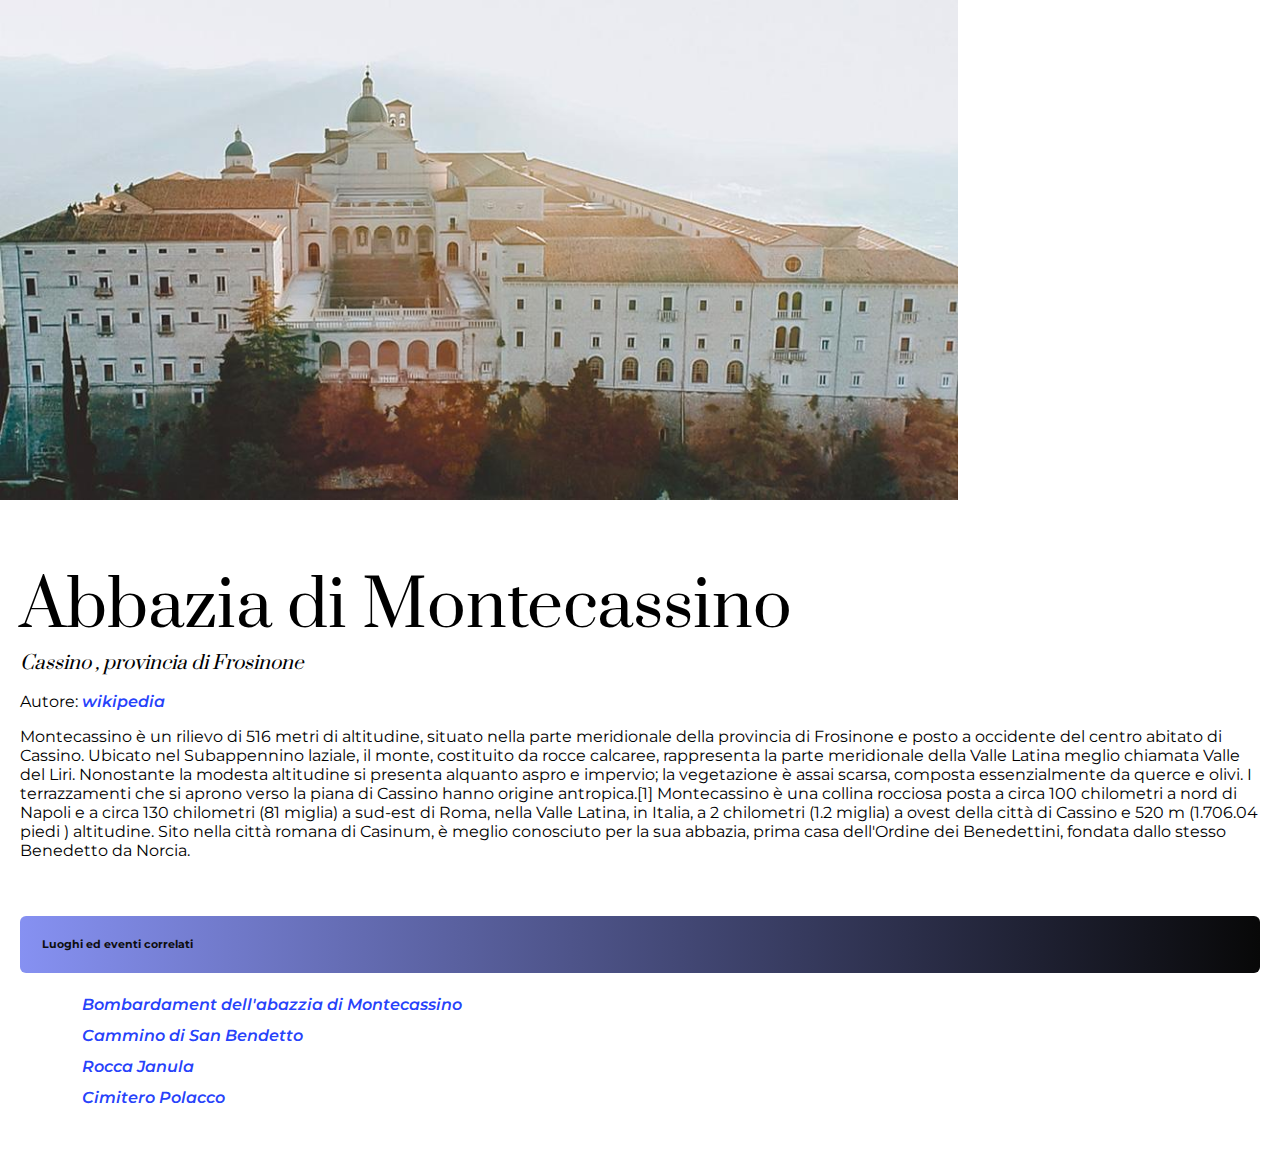
<file: index.html>
<!DOCTYPE html>
<html lang="en">
<head>
    <meta charset="UTF-8">
    <meta name="viewport" content="width=device-width, initial-scale=1.0">
    <title>CASSINO E DINTORNI</title>
    <link rel="stylesheet" href="style.css" />
</head>
<body>
    <div class="image-container">
    </div>
    
    <div class="main-section">
        <h1>Abbazia di Montecassino</h1>
       <h3>Cassino , provincia di Frosinone</h3>
       <p>
        Autore:
        <a href="https://it.wikipedia.org/wiki/Montecassino">wikipedia</a>
        </p>
        <p> Montecassino è un rilievo di 516 metri di altitudine, situato nella parte meridionale della provincia di Frosinone e posto a occidente del centro abitato di Cassino.
            Ubicato nel Subappennino laziale, il monte, costituito da rocce calcaree, rappresenta la parte meridionale della Valle Latina meglio chiamata Valle del Liri. Nonostante la modesta altitudine si presenta alquanto aspro e impervio; la vegetazione è assai scarsa, composta essenzialmente da querce e olivi. I terrazzamenti che si aprono verso la piana di Cassino hanno origine antropica.[1]
            Montecassino è una collina rocciosa posta a circa 100 chilometri a nord di Napoli e a circa 130 chilometri (81 miglia) a sud-est di Roma, nella Valle Latina, in Italia, a 2 chilometri (1.2 miglia) a ovest della città di Cassino e 520 m (1.706.04 piedi ) altitudine. Sito nella città romana di Casinum, è meglio conosciuto per la sua abbazia, prima casa dell'Ordine dei Benedettini, fondata dallo stesso Benedetto da Norcia.    
        </p>
        <h6>
            Luoghi ed eventi correlati
        </h6>
        <ul id="special-list">
           <li><a href="Bombardamento Montecassino.html">Bombardament dell'abazzia di Montecassino</a></li>
           <li><a href="cammino di San Bendettto.html">Cammino di San Bendetto</a></li>
           <li><a href="Rocca Janula.html">Rocca Janula</a></li>
           <li><a href="cimitero polacco.html">Cimitero Polacco</a></li>
        </ul>
   </div>
</body>
</html>
</file>
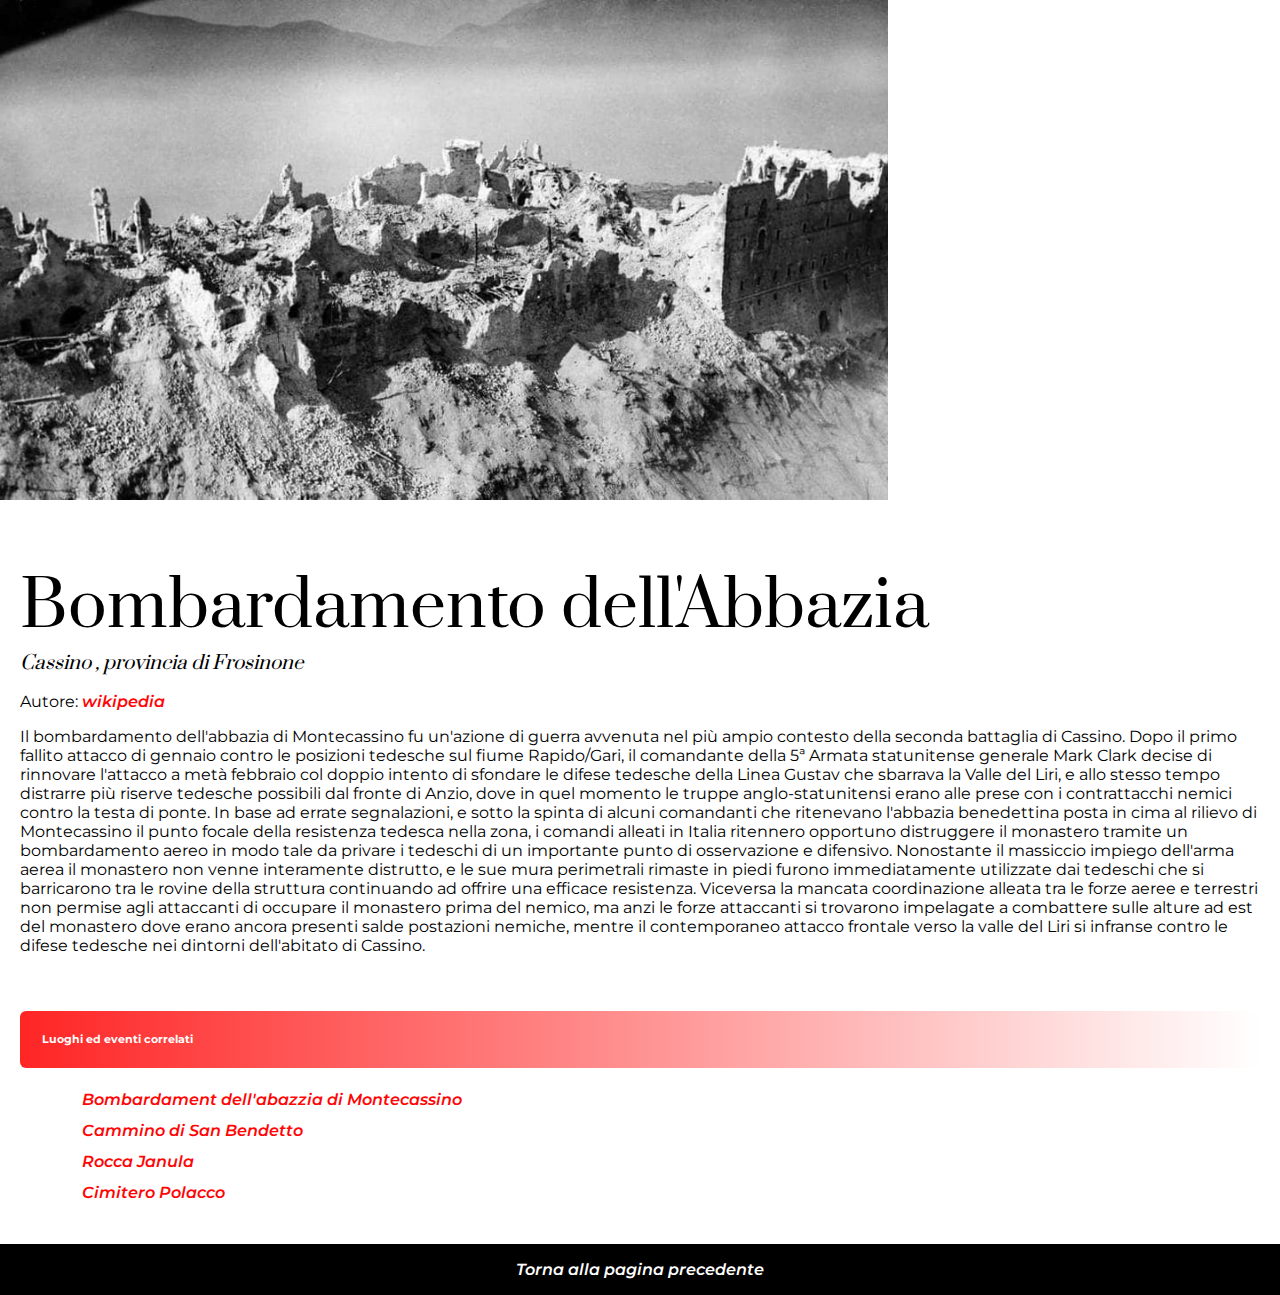
<file: Bombardamento Montecassino.html>
<!DOCTYPE html>
<html lang="en">
<head>
    <meta charset="UTF-8">
    <meta name="viewport" content="width=device-width, initial-scale=1.0">
    <title>CASSINO E DINTORNI</title>
    <link rel="stylesheet" href="style2.css" />
</head>
<body>
    <div class="image-container">
    </div>
    
    <div class="main-section">
        <h1>Bombardamento dell'Abbazia</h1>
       <h3>Cassino , provincia di Frosinone</h3>
       <p>
        Autore:
        <a href="https://it.wikipedia.org/wiki/Bombardamento_dell%27abbazia_di_Montecassino">wikipedia</a>
        </p>
        <p> Il bombardamento dell'abbazia di Montecassino fu un'azione di guerra avvenuta nel più ampio contesto della seconda battaglia di Cassino. Dopo il primo fallito attacco di gennaio contro le posizioni tedesche sul fiume Rapido/Gari, il comandante della 5ª Armata statunitense generale Mark Clark decise di rinnovare l'attacco a metà febbraio col doppio intento di sfondare le difese tedesche della Linea Gustav che sbarrava la Valle del Liri, e allo stesso tempo distrarre più riserve tedesche possibili dal fronte di Anzio, dove in quel momento le truppe anglo-statunitensi erano alle prese con i contrattacchi nemici contro la testa di ponte.

            In base ad errate segnalazioni, e sotto la spinta di alcuni comandanti che ritenevano l'abbazia benedettina posta in cima al rilievo di Montecassino il punto focale della resistenza tedesca nella zona, i comandi alleati in Italia ritennero opportuno distruggere il monastero tramite un bombardamento aereo in modo tale da privare i tedeschi di un importante punto di osservazione e difensivo. Nonostante il massiccio impiego dell'arma aerea il monastero non venne interamente distrutto, e le sue mura perimetrali rimaste in piedi furono immediatamente utilizzate dai tedeschi che si barricarono tra le rovine della struttura continuando ad offrire una efficace resistenza. Viceversa la mancata coordinazione alleata tra le forze aeree e terrestri non permise agli attaccanti di occupare il monastero prima del nemico, ma anzi le forze attaccanti si trovarono impelagate a combattere sulle alture ad est del monastero dove erano ancora presenti salde postazioni nemiche, mentre il contemporaneo attacco frontale verso la valle del Liri si infranse contro le difese tedesche nei dintorni dell'abitato di Cassino.
            </p>
        <h6>
            Luoghi ed eventi correlati
        </h6>
        <ul id="special-list">
           <li><a href="Bombardamento Montecassino.html">Bombardament dell'abazzia di Montecassino</a></li>
           <li><a href="cammino di San Bendettto.html">Cammino di San Bendetto</a></li>
           <li><a href="Rocca Janula.html">Rocca Janula</a></li>
           <li><a href="cimitero polacco.html">Cimitero Polacco</a></li>
        </ul>
   </div>
   <div class="footer";>
    <footer><a href="index.html"style="color: white;">Torna alla pagina precedente</a></footer>
   </div>
</body>
</html>
</file>
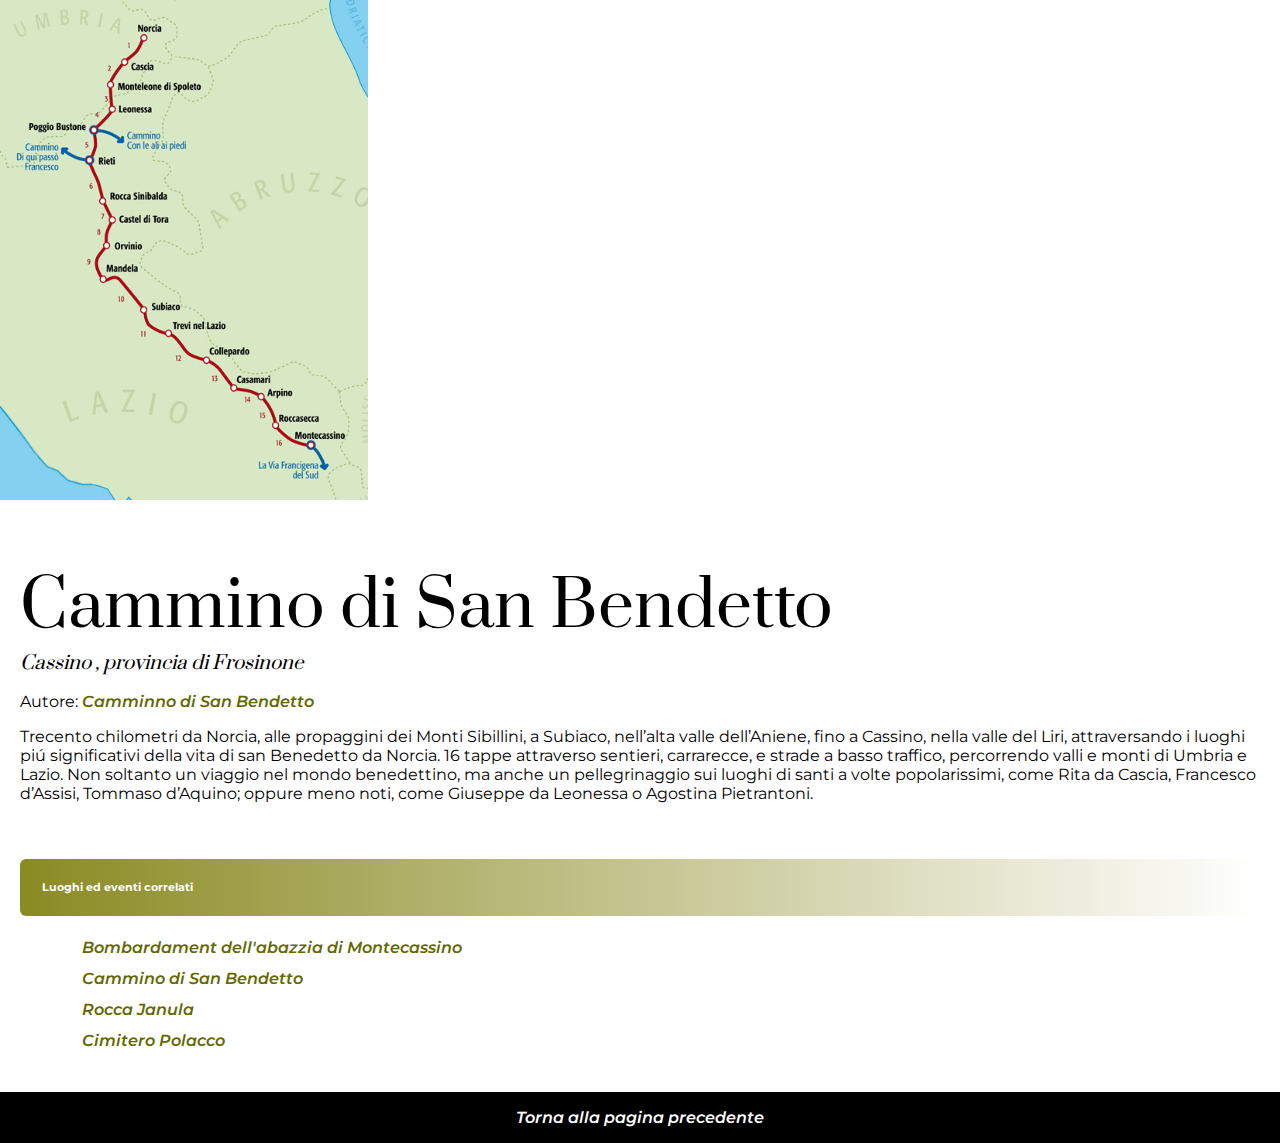
<file: cammino di San Bendettto.html>
<!DOCTYPE html>
<html lang="en">
<head>
    <meta charset="UTF-8">
    <meta name="viewport" content="width=device-width, initial-scale=1.0">
    <title>CASSINO E DINTORNI</title>
    <link rel="stylesheet" href="style3.css" />
</head>
<body>
    <div class="image-container">
    </div>
    
    <div class="main-section">
        <h1>Cammino di San Bendetto</h1>
       <h3>Cassino , provincia di Frosinone</h3>
       <p>
        Autore:
        <a href="https://www.camminodibenedetto.it">Camminno di San Bendetto</a>
        </p>
        <p> Trecento chilometri da Norcia, alle propaggini dei Monti Sibillini, a Subiaco, nell’alta valle dell’Aniene, fino a Cassino, nella valle del Liri, attraversando i luoghi piú significativi della vita di san Benedetto da Norcia. 16 tappe attraverso sentieri, carrarecce, e strade a basso traffico, percorrendo valli e monti di Umbria e Lazio. Non soltanto un viaggio nel mondo benedettino, ma anche un pellegrinaggio sui luoghi di santi a volte popolarissimi, come Rita da Cascia, Francesco d’Assisi, Tommaso d’Aquino; oppure meno noti, come Giuseppe da Leonessa o Agostina Pietrantoni.
            </p>
        <h6>
            Luoghi ed eventi correlati
        </h6>
        <ul id="special-list">
           <li><a href="Bombardamento Montecassino.html">Bombardament dell'abazzia di Montecassino</a></li>
           <li><a href="cammino di San Bendettto.html">Cammino di San Bendetto</a></li>
           <li><a href="Rocca Janula.html">Rocca Janula</a></li>
           <li><a href="cimitero polacco.html">Cimitero Polacco</a></li>
        </ul>
   </div>
   <div class="footer";>
    <footer><a href="index.html"style="color: white;">Torna alla pagina precedente</a></footer>
   </div>
</body>
</html>
</file>
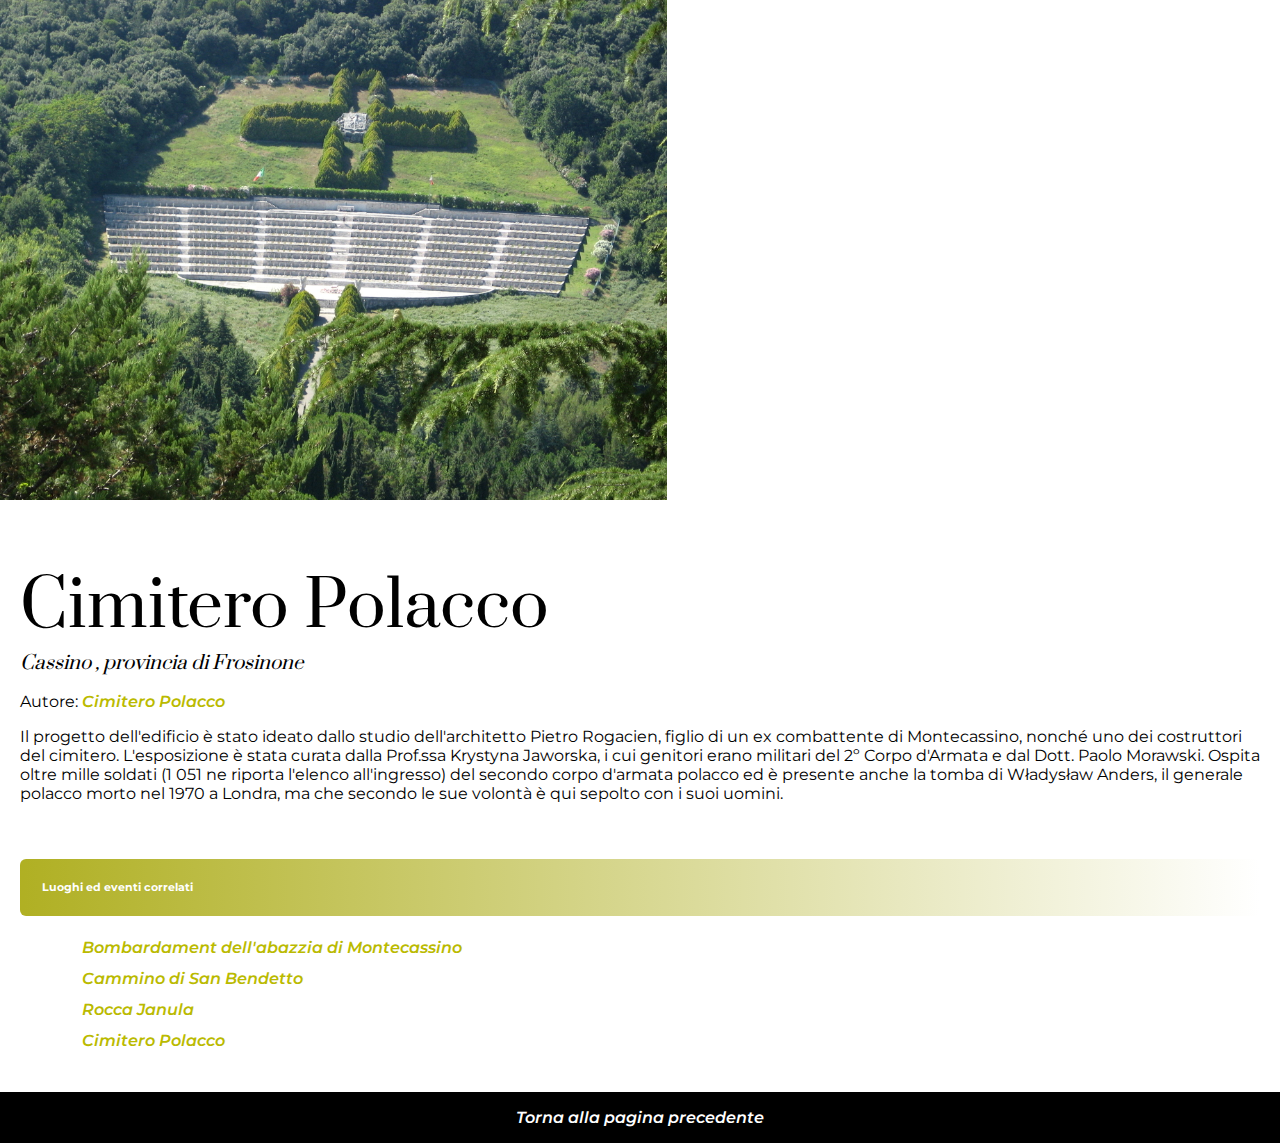
<file: cimitero polacco.html>
<!DOCTYPE html>
<html lang="en">
<head>
    <meta charset="UTF-8">
    <meta name="viewport" content="width=device-width, initial-scale=1.0">
    <title>CASSINO E DINTORNI</title>
    <link rel="stylesheet" href="style5.css" />
</head>
<body>
    <div class="image-container">
    </div>
    
    <div class="main-section">
        <h1>Cimitero Polacco</h1>
       <h3>Cassino , provincia di Frosinone</h3>
       <p>
        Autore:
        <a href="https://it.wikipedia.org/wiki/Cimitero_militare_polacco_di_Montecassino">Cimitero Polacco</a>
        </p>
        <p> Il progetto dell'edificio è stato ideato dallo studio dell'architetto Pietro Rogacien, figlio di un ex combattente di Montecassino, nonché uno dei costruttori del cimitero. L'esposizione è stata curata dalla Prof.ssa Krystyna Jaworska, i cui genitori erano militari del 2º Corpo d'Armata e dal Dott. Paolo Morawski.
            Ospita oltre mille soldati (1 051 ne riporta l'elenco all'ingresso) del secondo corpo d'armata polacco ed è presente anche la tomba di Władysław Anders, il generale polacco morto nel 1970 a Londra, ma che secondo le sue volontà è qui sepolto con i suoi uomini.</p>
        <h6>
            Luoghi ed eventi correlati
        </h6>
        <ul id="special-list">
           <li><a href="Bombardamento Montecassino.html">Bombardament dell'abazzia di Montecassino</a></li>
           <li><a href="cammino di San Bendettto.html">Cammino di San Bendetto</a></li>
           <li><a href="Rocca Janula.html">Rocca Janula</a></li>
           <li><a href="cimitero polacco.html">Cimitero Polacco</a></li>
        </ul>
   </div>
   <div class="footer";>
    <footer><a href="index.html"style="color: white;">Torna alla pagina precedente</a></footer>
   </div>
</body>
</file>
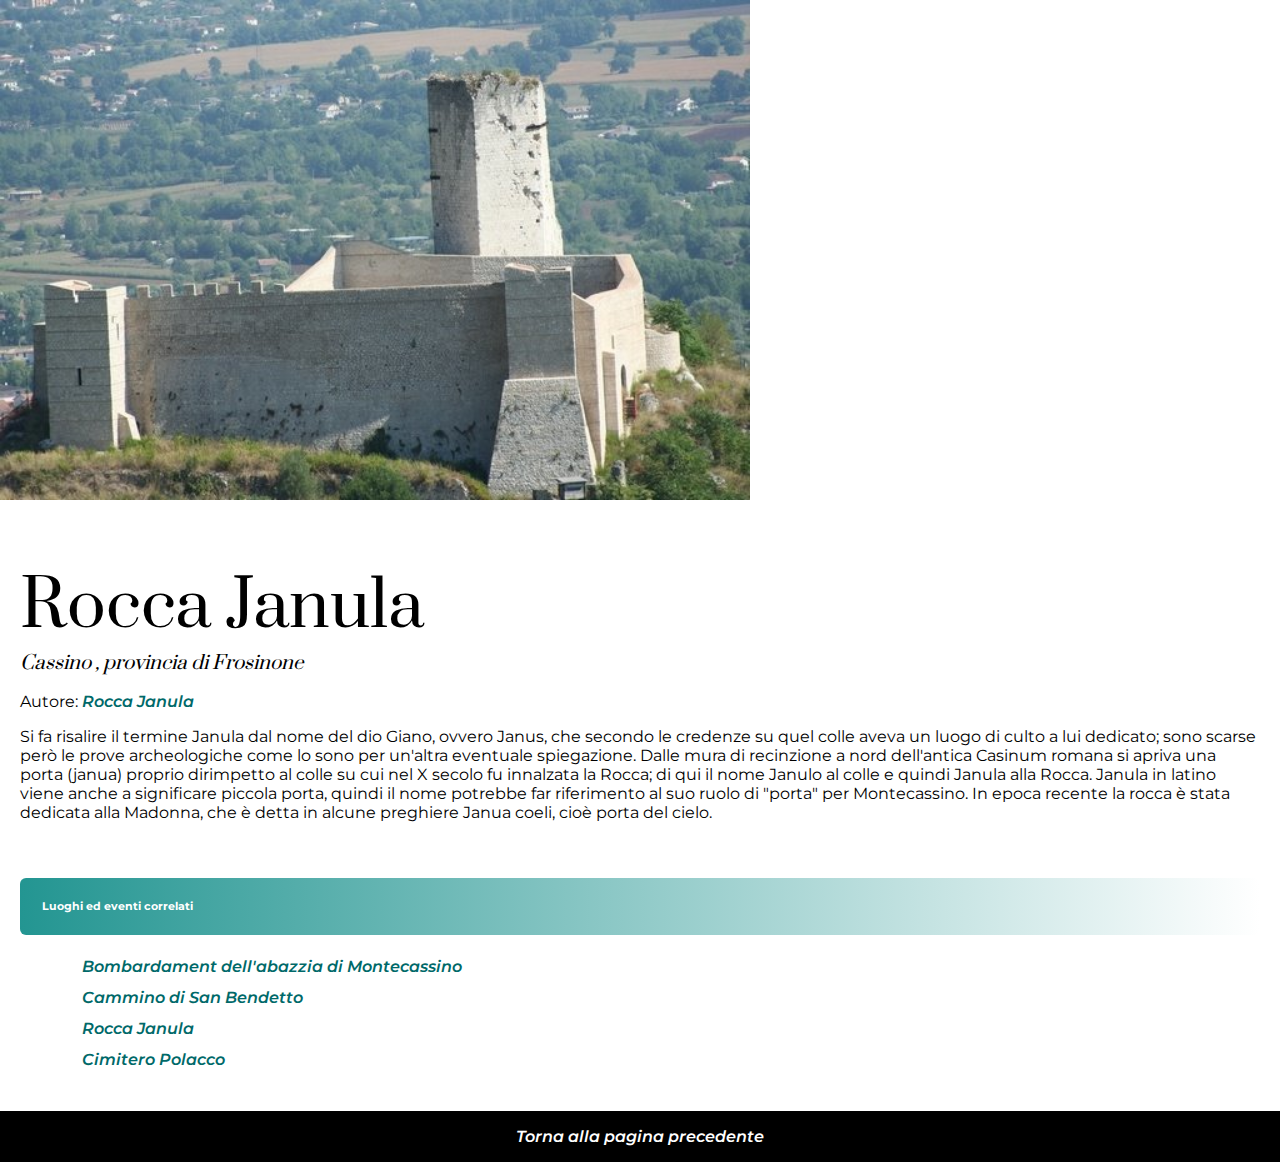
<file: Rocca Janula.html>
<!DOCTYPE html>
<html lang="en">
<head>
    <meta charset="UTF-8">
    <meta name="viewport" content="width=device-width, initial-scale=1.0">
    <title>CASSINO E DINTORNI</title>
    <link rel="stylesheet" href="style4.css" />
</head>
<body>
    <div class="image-container">
    </div>
    
    <div class="main-section">
        <h1>Rocca Janula</h1>
       <h3>Cassino , provincia di Frosinone</h3>
       <p>
        Autore:
        <a href="https://it.wikipedia.org/wiki/Rocca_Janula">Rocca Janula</a>
        </p>
        <p> Si fa risalire il termine Janula dal nome del dio Giano, ovvero Janus, che secondo le credenze su quel colle aveva un luogo di culto a lui dedicato; sono scarse però le prove archeologiche come lo sono per un'altra eventuale spiegazione. Dalle mura di recinzione a nord dell'antica Casinum romana si apriva una porta (janua) proprio dirimpetto al colle su cui nel X secolo fu innalzata la Rocca; di qui il nome Janulo al colle e quindi Janula alla Rocca. Janula in latino viene anche a significare piccola porta, quindi il nome potrebbe far riferimento al suo ruolo di "porta" per Montecassino. In epoca recente la rocca è stata dedicata alla Madonna, che è detta in alcune preghiere Janua coeli, cioè porta del cielo.
            </p>
        <h6>
            Luoghi ed eventi correlati
        </h6>
        <ul id="special-list">
           <li><a href="Bombardamento Montecassino.html">Bombardament dell'abazzia di Montecassino</a></li>
           <li><a href="cammino di San Bendettto.html">Cammino di San Bendetto</a></li>
           <li><a href="Rocca Janula.html">Rocca Janula</a></li>
           <li><a href="cimitero polacco.html">Cimitero Polacco</a></li>
        </ul>
   </div>
   <div class="footer";>
    <footer><a href="index.html"style="color: white;">Torna alla pagina precedente</a></footer>
   </div>
</body>
</file>
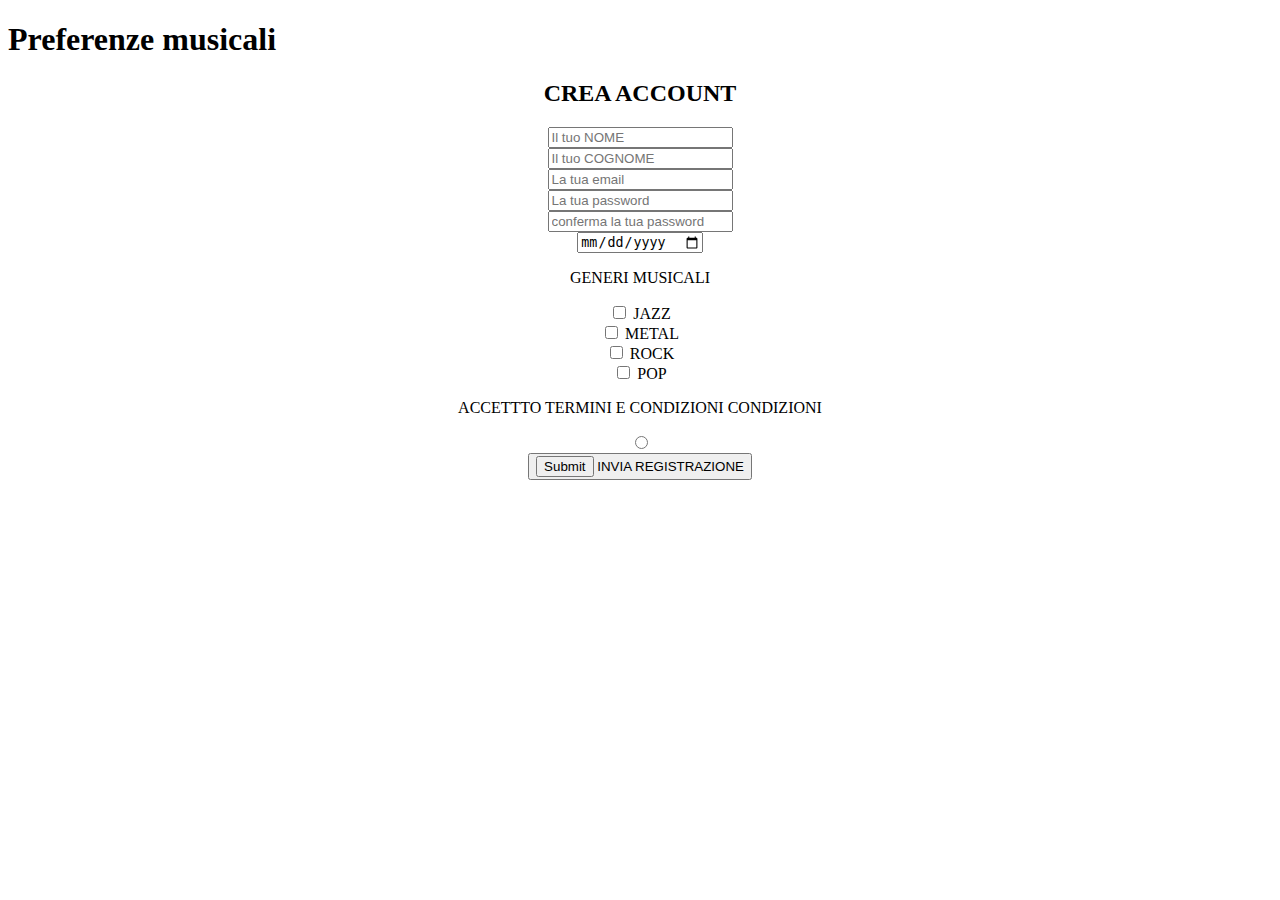
<file: esercitazioni/Frontend basics.html>
<!DOCTYPE html>
<html lang="en">
<head>
    <meta charset="UTF-8">
    <meta name="viewport" content="width=device-width, initial-scale=1.0">
    <title>Raccolta dati preferenze musicali</title>
</head>
<body>
    <div><h1>Preferenze musicali</h1></div>
    <div style="text-align: center;"> 
        <div><h2>CREA ACCOUNT</h2></div>
    </div>
    <form onsubmit="alert ('registrazione inviata')">
    <div style="text-align: center;"> 
        <input type="text" placeholder="Il tuo NOME">
    </div> 
    <div style="text-align: center;"> 
        <input type="text" placeholder="Il tuo COGNOME">
    </div> 
    <div style="text-align: center;"> 
        <input type="email" placeholder="La tua email">
    </div>
    <div style="text-align: center;"> 
        <input type="password" placeholder="La tua password">
    </div>
    <div style="text-align: center;"> 
        <input type="password" placeholder="conferma la tua password">
    </div>
    <div style="text-align: center;"> 
        <input type="date" placeholder="Data di nascita">
    </div>
    <div style="text-align: center;"> 
        <div><p>GENERI MUSICALI</p>  
            <div>
                <input type="checkbox" id="JAZZ" name="JAZZ"/>
                <label for="JAZZ">JAZZ</label>
              </div>
            
              <div>
                <input type="checkbox" id="METAL" name="METAL" />
                <label for="METAL">METAL</label>
              </div>
              <div><input type="checkbox" id="ROCK" name="ROCK" />
                <label for="ROCK">ROCK</label></div> 
                <div><input type="checkbox" id="POP" name="POP" />
                    <label for="POP">POP
                    </label></div> 
                    <div><p>ACCETTTO TERMINI E CONDIZIONI CONDIZIONI</p>
                        <DIV><input type="radio"></DIV>
                        <div><button><input type="submit" > INVIA REGISTRAZIONE</button>
                        </div>
                    </div>
        </div>
    </div>
</form>
</body>
</html>
</file>
<file: style.css>
@import url('https://fonts.googleapis.com/css2?family=Montserrat:ital,wght@0,100..900;1,100..900&display=swap');
@import url('https://fonts.googleapis.com/css2?family=Prata&display=swap');
body {
    margin: 0;
    padding: 0;
    font-family: "Montserrat", serif;
    }
    .main-section{
    padding: 20px;
    }
    .image-container{
    background-image: url(Montecassino.jpeg);
    background-size: contain;
    background-repeat: no-repeat;
    height: 500px;
    }
    h1 { 
        font-family: "prata", sans-serif;
        font-weight: 400;
        font-size: 64px;
        margin-bottom: 0;
    }
    h3 {
        font-family: "prata", sans-serif;
        font-weight: 400;
        font-style: italic;
        margin-top: 0;
        margin-bottom: 0;
    }
    a {
    font-weight: 600;
    font-style: italic;
    text-decoration: none;
    color: hwb(232 0% 2% / 0.863);
    }
    a :hover {
    color: #0026ffe7;
    }
    h6 {
    padding: 22px; 
    margin-bottom: 0px;
    margin-top: 56px;
    color: #0d0d0d;
    border-radius: 6px;
    background-image: linear-gradient(to right, hwb(234 45% 6% / 0.863), #080808);
    }
    #special-list {
    list-style-type: none;
    }
    li {
    padding-top: 6px;
    padding-bottom: 6px;
    padding-left: 22px;
    border-bottom: 1px #dfdfdf;
    }
</file>
<file: style2.css>
@import url('https://fonts.googleapis.com/css2?family=Montserrat:ital,wght@0,100..900;1,100..900&display=swap');
@import url('https://fonts.googleapis.com/css2?family=Prata&display=swap');
body{
margin: 0;
padding: 0;
font-family: "Montserrat", serif;
}
.main-section{
padding: 20px;
}
.image-container{
background-image: url(montecassino\ dopo\ il\ bombardamento-2.jpg);
background-size: contain;
background-repeat: no-repeat;
height: 500px;
}
h1 { 
font-family: "Prata", serif;
    font-weight: 400;
    font-size: 64px;
    margin-bottom: 0;
}
h3 {
font-family: "Prata", serif;
    font-weight: 400;
    font-style: italic;
    margin-top: 0;
    margin-bottom: 0;
}
a {
font-weight: 600;
font-style: italic;
text-decoration: none;
color: hwb(0 2% 0%);
}
a :hover {
color: #ff0000e7;
}
h6 {
padding: 22px; 
margin-bottom: 0px;
margin-top: 56px;
color: #ffffff;
border-radius: 6px;
background-image: linear-gradient(to right, hwb(0 1% 0% / 0.863), #ffffff);
}
#special-list {
list-style-type: none;
}
li {
padding-top: 6px;
padding-bottom: 6px;
padding-left: 22px;
border-bottom: 1px #dfdfdf;
}
.footer {
    padding: 16px;
    background-color: black;
    color: #ffffff;
    text-align: center;
}
</file>
<file: style3.css>
@import url('https://fonts.googleapis.com/css2?family=Montserrat:ital,wght@0,100..900;1,100..900&display=swap');
@import url('https://fonts.googleapis.com/css2?family=Prata&display=swap');
body{
margin: 0;
padding: 0;
font-family: "Montserrat", serif;
}
.main-section{
padding: 20px;
}
.image-container{
background-image: url(cammino.png);
background-size: contain;
background-repeat: no-repeat;
height: 500px;
}
h1 { 
font-family: "Prata", serif;
    font-weight: 400;
    font-size: 64px;
    margin-bottom: 0;
}
h3 {
font-family: "Prata", serif;
    font-weight: 400;
    font-style: italic;
    margin-top: 0;
    margin-bottom: 0;
}
a {
font-weight: 600;
font-style: italic;
text-decoration: none;
color: hwb(63 0% 59%);
}
a :hover {
color: #5a5202e7;
}
h6 {
padding: 22px; 
margin-bottom: 0px;
margin-top: 56px;
color: #ffffff;
border-radius: 6px;
background-image: linear-gradient(to right, hwb(60 0% 53% / 0.863), #ffffff);
}
#special-list {
list-style-type: none;
}
li {
padding-top: 6px;
padding-bottom: 6px;
padding-left: 22px;
border-bottom: 1px #dfdfdf;
}
.footer {
    padding: 16px;
    background-color: black;
    color: #ffffff;
    text-align: center;
}
</file>
<file: style5.css>
@import url('https://fonts.googleapis.com/css2?family=Montserrat:ital,wght@0,100..900;1,100..900&display=swap');
@import url('https://fonts.googleapis.com/css2?family=Prata&display=swap');
body{
margin: 0;
padding: 0;
font-family: "Montserrat", serif;
}
.main-section{
padding: 20px;
}
.image-container{
background-image: url(Monte_Cassino_-_the_Polish_War_Cemetery_-_closer.JPG);
background-size: contain;
background-repeat: no-repeat;
height: 500px;
}
h1 { 
font-family: "Prata", serif;
    font-weight: 400;
    font-size: 64px;
    margin-bottom: 0;
}
h3 {
font-family: "Prata", serif;
    font-weight: 400;
    font-style: italic;
    margin-top: 0;
    margin-bottom: 0;
}
a {
font-weight: 600;
font-style: italic;
text-decoration: none;
color: hwb(60 0% 27%);
}
a :hover {
color: #b8be00;
}
h6 {
padding: 22px; 
margin-bottom: 0px;
margin-top: 56px;
color: #ffffff;
border-radius: 6px;
background-image: linear-gradient(to right, hwb(60 0% 36% / 0.863), #ffffff);
}
#special-list {
list-style-type: none;
}
li {
padding-top: 6px;
padding-bottom: 6px;
padding-left: 22px;
border-bottom: 1px #dfdfdf;
}
.footer {
    padding: 16px;
    background-color: black;
    color: #ffffff;
    text-align: center;
}
</file>
<file: style4.css>
@import url('https://fonts.googleapis.com/css2?family=Montserrat:ital,wght@0,100..900;1,100..900&display=swap');
@import url('https://fonts.googleapis.com/css2?family=Prata&display=swap');
body{
margin: 0;
padding: 0;
font-family: "Montserrat", serif;
}
.main-section{
padding: 20px;
}
.image-container{
background-image: url(Roccajanula_cassino.jpg);
background-size: contain;
background-repeat: no-repeat;
height: 500px;
}
h1 { 
font-family: "Prata", serif;
    font-weight: 400;
    font-size: 64px;
    margin-bottom: 0;
}
h3 {
font-family: "Prata", serif;
    font-weight: 400;
    font-style: italic;
    margin-top: 0;
    margin-bottom: 0;
}
a {
font-weight: 600;
font-style: italic;
text-decoration: none;
color: hwb(180 0% 59%);
}
a :hover {
color: #025a53e7;
}
h6 {
padding: 22px; 
margin-bottom: 0px;
margin-top: 56px;
color: #ffffff;
border-radius: 6px;
background-image: linear-gradient(to right, hwb(178 0% 48% / 0.863), #ffffff);
}
#special-list {
list-style-type: none;
}
li {
padding-top: 6px;
padding-bottom: 6px;
padding-left: 22px;
border-bottom: 1px #dfdfdf;
}
.footer {
    padding: 16px;
    background-color: black;
    color: #ffffff;
    text-align: center;
}
</file>
